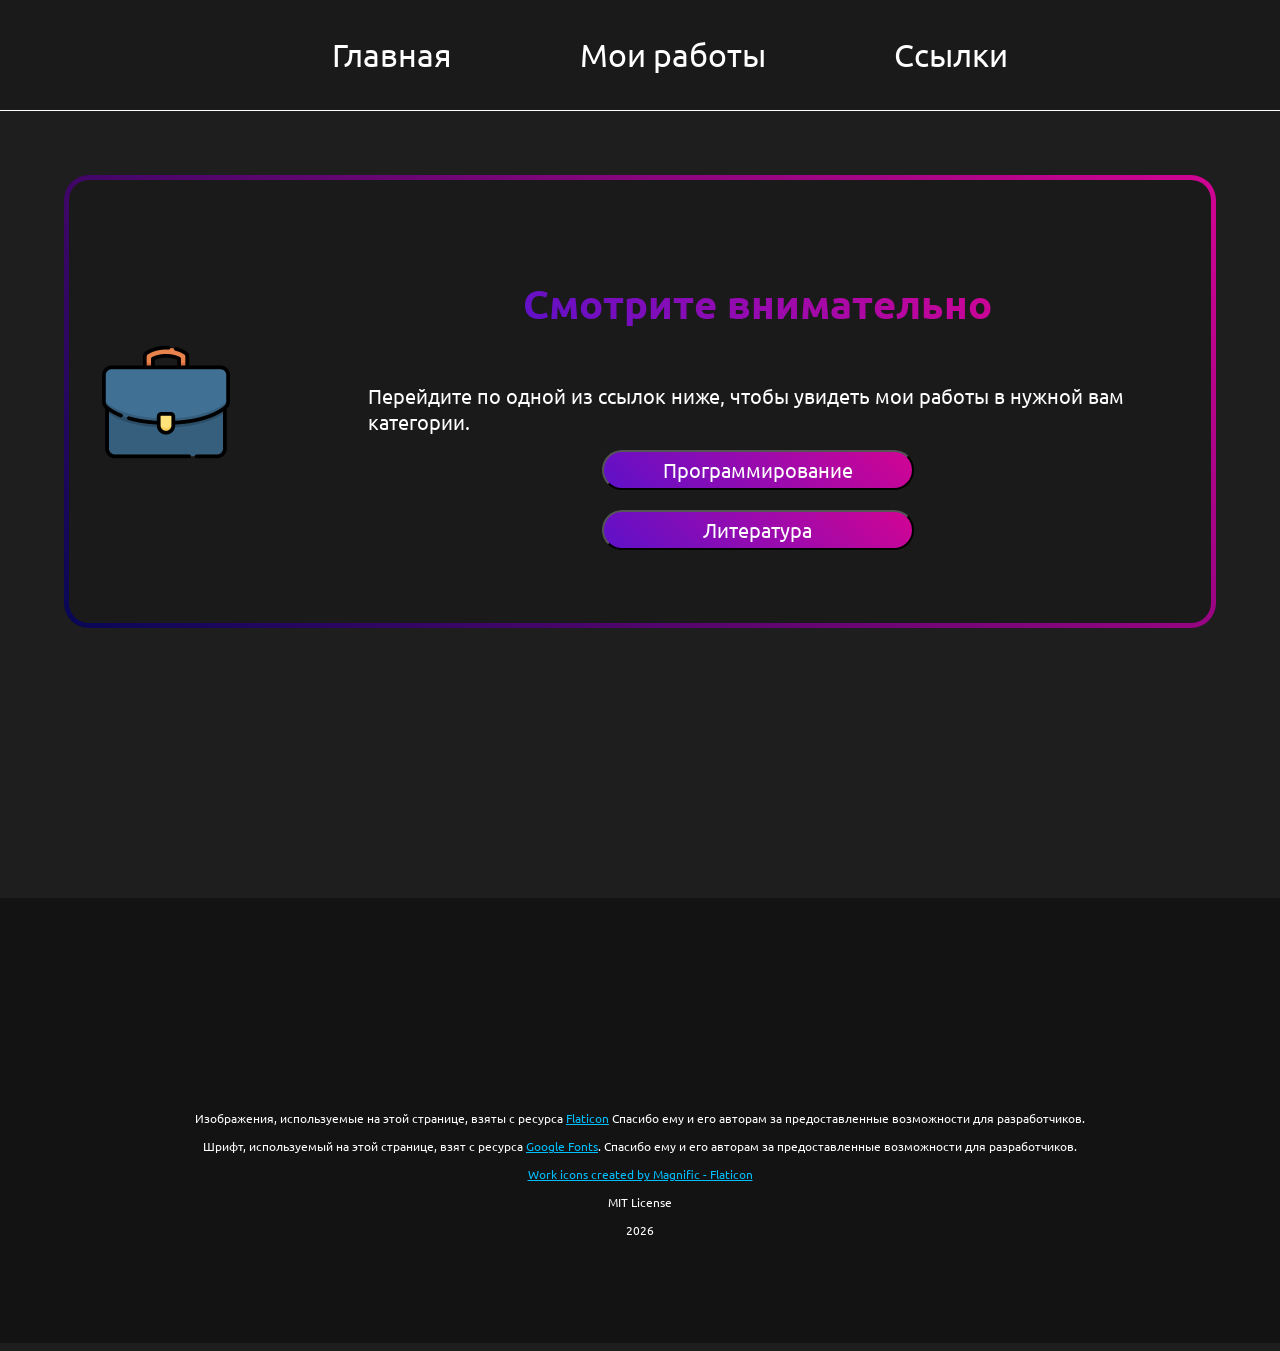
<file: portfolio.html>
<!DOCTYPE html>
<html>
<head>
    <meta charset="UTF-8" />
    <meta name="viewport" content="width=device-width, initial-scale=1">
    <meta name="robots" content="nofollow, noindex">
    <meta property="og:title" content="Моя страница">
    <link rel="stylesheet" href="css/style.css">
    <title>Мои работы</title>
</head>

<body>
<header>
    <a class="menu-link" href="index.html">Главная</a>
    <a class="menu-link" href="portfolio.html">Мои работы</a>
    <a class="menu-link" href="links.html">Ссылки</a>
</header>

<div class="main-block">
    <img src="images/suitcase.png">
    <div class="text-block">
        <h2>Смотрите внимательно</h2>
        <p>
            Перейдите по одной из ссылок ниже, чтобы увидеть мои работы в нужной вам 
            категории.
        </p>
        <button id="prog_btn">Программирование</button>
        <button id="liter_btn">Литература</button>
    </div>
</div>

</body>
<footer>
    <p>
        Изображения, используемые на этой странице, взяты с ресурса <a href="https://www.flaticon.com/" target="_blank">Flaticon</a> 
        Спасибо ему и его авторам за предоставленные возможности для разработчиков.
    </p>
    <p>
        Шрифт, используемый на этой странице, взят с ресурса <a href="https://fonts.google.com/selection#how-to-use" target="_blank">Google Fonts</a>. 
        Спасибо ему и его авторам за предоставленные возможности для разработчиков.
    </p>
    <p><a href="https://www.flaticon.com/free-icons/work" title="work icons">Work icons created by Magnific - Flaticon</a></p>
    <p>MIT License</p>
    <p>2026</p>
</footer>
<script src="js/script.js"></script>
</html>
</file>
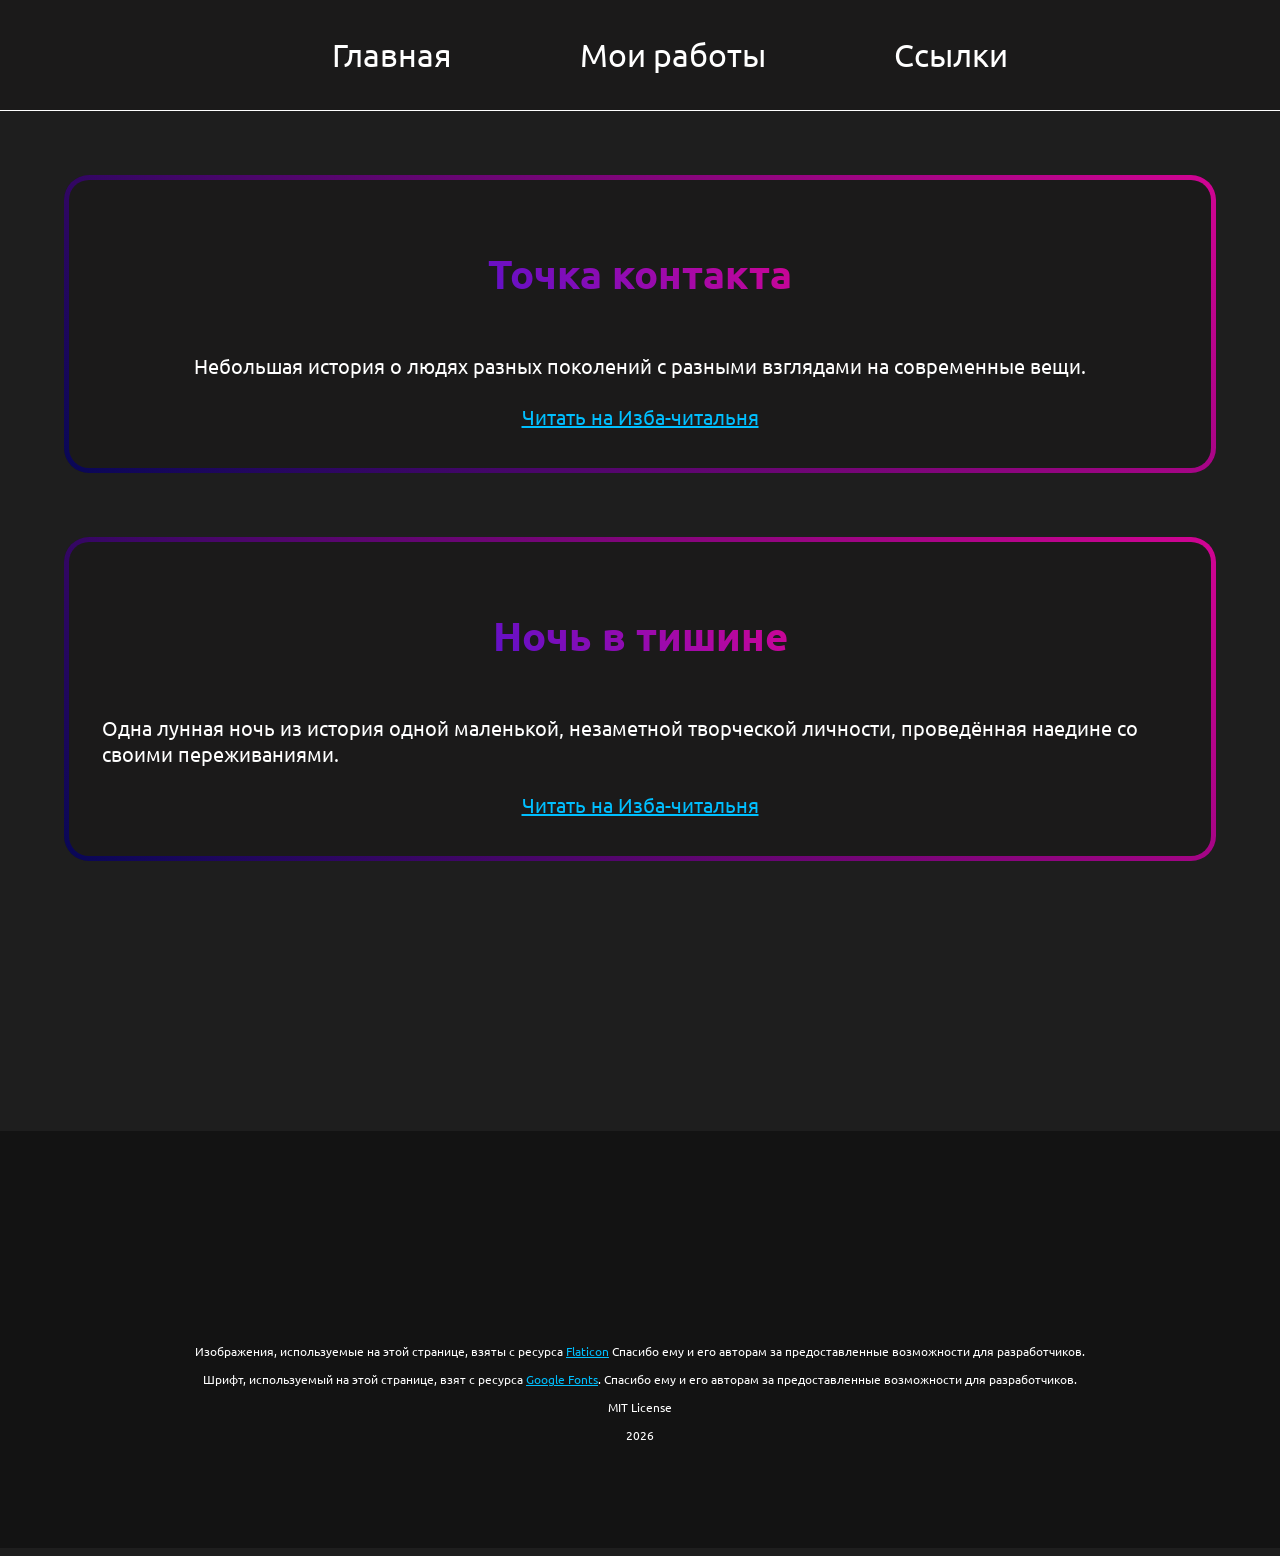
<file: work/literature.html>
<!DOCTYPE html>
<html>
<head>
    <meta charset="UTF-8" />
    <meta name="viewport" content="width=device-width, initial-scale=1">
    <meta name="robots" content="nofollow, noindex">
    <meta property="og:title" content="Моя страница">
    <link rel="stylesheet" href="../css/style.css">
    <title>Моя литература</title>
</head>

<body>
<header>
    <a class="menu-link" href="../index.html">Главная</a>
    <a class="menu-link" href="../portfolio.html">Мои работы</a>
    <a class="menu-link" href="../links.html">Ссылки</a>
</header>

<div class="object-block">
    <h2>Точка контакта</h2>
    <p>
        Небольшая история о людях разных поколений с разными взглядами на современные вещи.
    </p>
    <p><a href="https://www.chitalnya.ru/work/4462598/" target="_blank">Читать на Изба-читальня</a></p>
</div>
<div class="object-block">
    <h2>Ночь в тишине</h2>
    <p>
        Одна лунная ночь из история одной маленькой, незаметной творческой личности, 
        проведённая наедине со своими переживаниями.
    </p>
    <p><a href="https://www.chitalnya.ru/work/4462812/" target="_blank">Читать на Изба-читальня</a></p>
</div>

</body>
<footer>
    <p>
        Изображения, используемые на этой странице, взяты с ресурса <a href="https://www.flaticon.com/" target="_blank">Flaticon</a> 
        Спасибо ему и его авторам за предоставленные возможности для разработчиков.
    </p>
    <p>
        Шрифт, используемый на этой странице, взят с ресурса <a href="https://fonts.google.com/selection#how-to-use" target="_blank">Google Fonts</a>. 
        Спасибо ему и его авторам за предоставленные возможности для разработчиков.
    </p>
    <p>MIT License</p>
    <p>2026</p>
</footer>
</html>
</file>
<file: css/style.css>
@import url('https://fonts.googleapis.com/css2?family=Comic+Relief:wght@400;700&family=IBM+Plex+Mono:ital,wght@0,100;0,200;0,300;0,400;0,500;0,600;0,700;1,100;1,200;1,300;1,400;1,500;1,600;1,700&family=Ubuntu:ital,wght@0,300;0,400;0,500;0,700;1,300;1,400;1,500;1,700&display=swap');

body {
  background-color: rgb(30, 30, 30);
  margin-right: 0px;
  margin-left: 0px;
  margin-top: 0px;
}

header {
  position: sticky;
  top: 0;
  display: flex;
  flex-direction: row;
  gap: 10%;
  background-color: #1b1a1a;
  border-bottom: solid white 1px;
  height: 50px;
  width: 100%;
  padding: 30px;
  align-items: center;
  justify-content: center;
  z-index: 100;
}

footer {
  background-color: #131313;
  margin-top: 30vh;
  padding: 30px;
  padding-top: 200px;
  padding-bottom: 100px;
}

footer p {
  font-size: 12px;
  color: white;
  text-align: center;
}

footer a {
  font-size: 12px;
  color: deepskyblue;
  text-align: center;
}

h1 {
  background-image: linear-gradient(45deg, #5e11c9, #d10493); /* твой градиент из шапки */
  -webkit-background-clip: text;
  -webkit-text-fill-color: transparent;
  font-family: Ubuntu;
  font-size: 3rem;
  color: white;
  margin: 30px;
  text-align: center;
}

h2 {
  background-image: linear-gradient(45deg, #5e11c9, #d10493); /* твой градиент из шапки */
  -webkit-background-clip: text;
  -webkit-text-fill-color: transparent;
  font-size: 2.5rem;
  font-family: Ubuntu;
  color: white;
}

h3 {
  /* background-image: linear-gradient(45deg, #5e11c9, #d10493); /* твой градиент из шапки */
  /* -webkit-background-clip: text; */
  /* -webkit-text-fill-color: transparent; */
  font-size: 1.85rem;
  font-family: Ubuntu;
  color: rgb(102, 16, 214);
}

p {
  font-size: 1.25rem;
  font-family: Ubuntu;
  color: white;
  margin-bottom: 5px;
}

a {
  color: white;
  transition: color 0.3s ease;
}

a:hover {
  color: #5e08aa;
  cursor: pointer;
}

img {
  height: 128px;
}

button {
  background-image: linear-gradient(45deg, #5e11c9, #d10493);
  font-family: Ubuntu;
  font-size: 1.25rem;
  border-radius: 50px;
  width: 40%;
  height: 40px;
  color: white;
  margin-bottom: 10px;
  margin-top: 10px;
}

button:hover {
  transform: translateY(2px);
  cursor: pointer;
}

.menu-link {
  text-decoration: none;
  font-size: 2rem;
  font-family: Ubuntu;
  color: white;
}

.main-block {
  display: flex;
  flex-direction: row;
  position: relative;
  gap: 10%;
  background-color: #1b1a1a;
  border-radius: 25px;
  padding: 3%;
  margin: 5%;
  align-items: center;
  justify-content: center;
  z-index: 1;
}

.main-block::before {
  content: "";
  position: absolute;
  inset: 0;                          
  border-radius: 25px;                 
  border: 5px solid transparent;       
  background:
    linear-gradient(#1b1a1a, #1b1a1a) padding-box,   
    linear-gradient(45deg, #080756, #d10493) border-box; 
  z-index: -1;                        
}

.main-block h2 {
  background-image: linear-gradient(45deg, #5e11c9, #d10493); /* твой градиент из шапки */
  -webkit-background-clip: text;
  -webkit-text-fill-color: transparent;
  font-size: 2.5rem;
}

.page {
  display: flex;
  flex-direction: column;
  margin: 30px;
  align-items: center;
}

.block {
  display: flex;
  flex-direction: row;
  gap: 10%;
  background-color: #1a1a1a;
  margin: 30px;
  padding: 3%;
  border-radius: 30px;
  align-items: center;
}

.object-block {
  display: flex;
  flex-direction: column;
  position: relative;
  gap: 10%;
  background-color: #1b1a1a;
  border-radius: 25px;
  padding: 3%;
  margin: 5%;
  align-items: center;
  justify-content: center;
  z-index: 1;
}

.object-block::before {
  content: "";
  position: absolute;
  inset: 0;                          
  border-radius: 25px;                 
  border: 5px solid transparent;       
  background:
    linear-gradient(#1b1a1a, #1b1a1a) padding-box,   
    linear-gradient(45deg, #080756, #d10493) border-box; 
  z-index: -1;                        
}

.object-block img {
  height: 384px;
}

.object-block a {
  color: deepskyblue;
}

.object-block a:hover {
  color: #a104d1;
  transition: color 0.5s ease;
}

.text-block {
  display: flex;
  flex-direction: column;
  margin: 30px;
  align-items: center;
}

.simple-block {
  display: flex;
  flex-direction: row;
  margin: 30px;
  text-align: left;
  align-items: center;
}

.links-list {
  list-style: none;
  padding-left: 0;
}

.links-list li {
  position: relative;           
  padding-left: 64px;           
  margin-bottom: 8px;           
  line-height: 1.5;             
}

.links-list li::before {
  content: '';
  position: absolute;
  left: 0;
  top: 50%;
  transform: translateY(-50%);
  width: 40px;
  height: 40px;
  background-repeat: no-repeat;
  background-size: contain;
}

/* Картинка для GitHub */
.git-link::before {
  background-image: url("../images/github.png");
}

/* Сюда потом добавишь картинку для Telegram */
.tg-link::before {
  background-image: url("../images/tg.png");
}

.default-link::before {
  background-image: url("../images/link1.png");
}

.hyperlink {
  color: deepskyblue;
  text-decoration: none;
}

#avatar {
  border-radius: 10%;
}

#feather {
  height: 128px;
}

#cat {
  height: 256px;
  border-radius: 25px;
}


@media (max-width: 600px) {
  img {
    height: 64px;
  }

  h1 {
    font-size: 2rem;
  }

  h2 {
    font-size: 1.5rem;
  }
  
  h3 {
    font-size: 1.25rem;
  }

  p {
    font-size: 1rem;
  }

  button {
    font-size: 1rem;
    width: 70%;
    height: 30px;
  }

  header {
    gap: 5%;
    padding: 10px;
  }

  ul {
    line-height: 2rem;
  }

  .block {
    flex-direction: column;
  }
  .main-block {
    flex-direction: column;
  }

  .object-block img {
    height: 128px;
  }

  .menu-link {
    font-size: 1rem;
  }

  #avatar {
    display: none;
  }

  #cat {
    display: none;
  }

  #feather {
    height: 64px;
  }

  #link-img {
    margin-bottom: 25px;
  }
}
</file>
